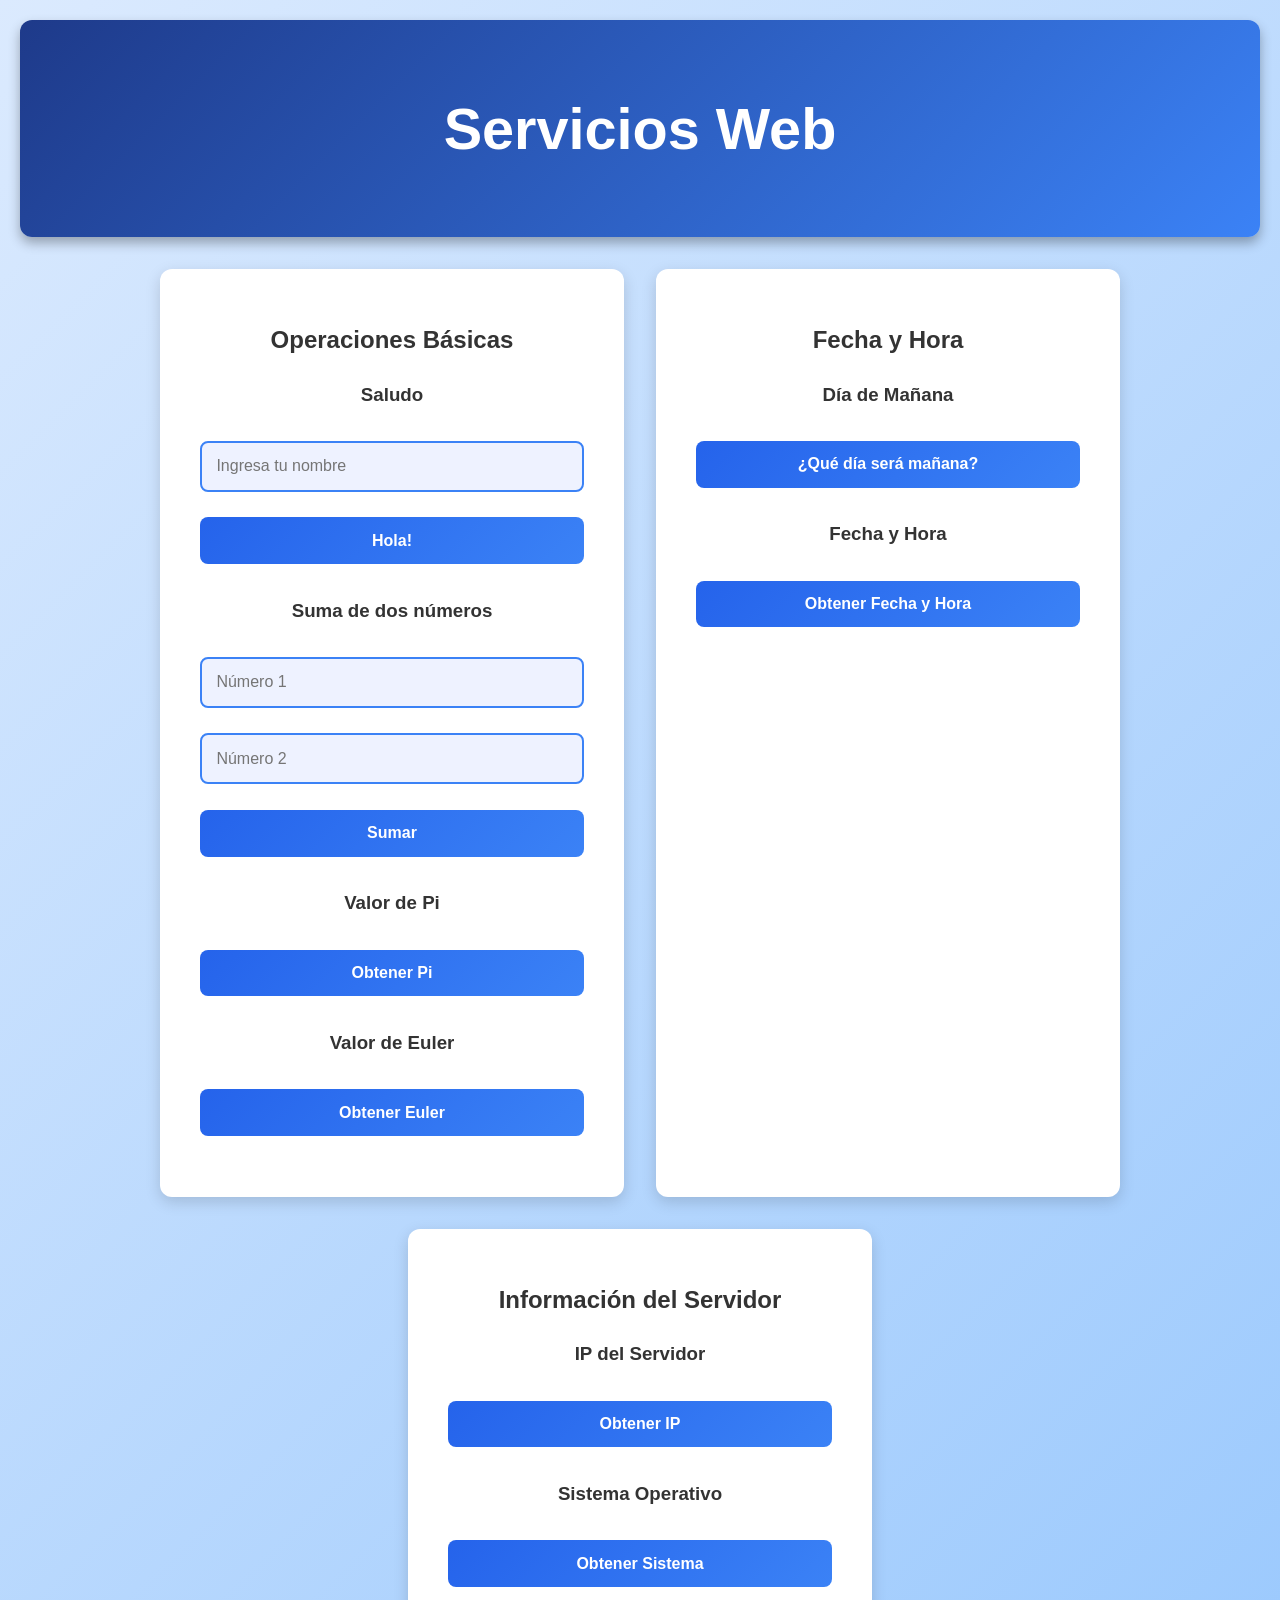
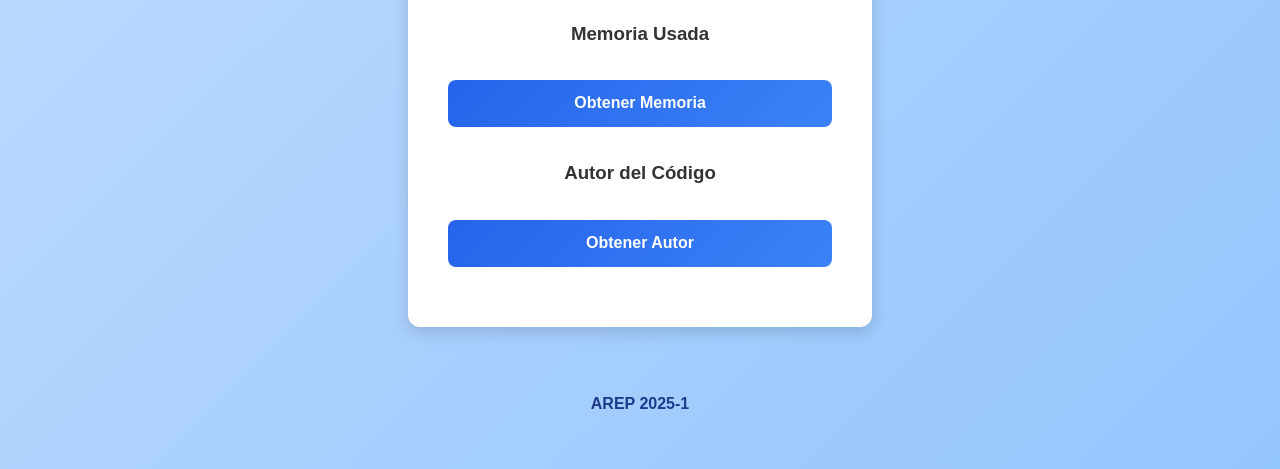
<file: target/classes/static/index.html>
<!DOCTYPE html>
<html lang="es">
<head>
    <meta charset="UTF-8">
    <meta name="viewport" content="width=device-width, initial-scale=1.0">
    <title>Servicios Web</title>
    <link rel="stylesheet" href="styles.css">
</head>
<body>
<header>
    <h1>Servicios Web</h1>
</header>
<main>
    <section>
        <h2>Operaciones Básicas</h2>
        <h3>Saludo</h3>
        <input type="text" id="name-input" placeholder="Ingresa tu nombre">
        <button onclick="sayHello()">Hola!</button>
        <p id="hello-result"></p>

        <h3>Suma de dos números</h3>
        <input type="number" id="num1-input" placeholder="Número 1">
        <input type="number" id="num2-input" placeholder="Número 2">
        <button onclick="sumNumbers()">Sumar</button>
        <p id="sum-result"></p>

        <h3>Valor de Pi</h3>
        <button onclick="getPi()">Obtener Pi</button>
        <p id="pi-result"></p>

        <h3>Valor de Euler</h3>
        <button onclick="getEuler()">Obtener Euler</button>
        <p id="euler-result"></p>
    </section>

    <section>
        <h2>Fecha y Hora</h2>
        <h3>Día de Mañana</h3>
        <button onclick="getTomorrow()">¿Qué día será mañana?</button>
        <p id="tomorrow-result"></p>

        <h3>Fecha y Hora</h3>
        <button onclick="getDateTime()">Obtener Fecha y Hora</button>
        <p id="datetime-result"></p>
    </section>

    <section>
        <h2>Información del Servidor</h2>
        <h3>IP del Servidor</h3>
        <button onclick="getServerIP()">Obtener IP</button>
        <p id="server-ip-result"></p>

        <h3>Sistema Operativo</h3>
        <button onclick="getSystemInfo()">Obtener Sistema</button>
        <p id="system-result"></p>

        <h3>Memoria Usada</h3>
        <button onclick="getMemoryInfo()">Obtener Memoria</button>
        <p id="memory-result"></p>

        <h3>Autor del Código</h3>
        <button onclick="getAuthor()">Obtener Autor</button>
        <p id="author-result"></p>
    </section>
</main>
<footer>
    <p>AREP 2025-1</p>
</footer>
<script src="script.js"></script>
</body>
</html>
</file>
<file: target/classes/static/styles.css>
body {
    font-family: 'Poppins', sans-serif;
    line-height: 1.6;
    margin: 0;
    padding: 20px;
    background: linear-gradient(135deg, #dbeafe, #93c5fd);
    color: #333;
}

header {
    background: linear-gradient(135deg, #1e3a8a, #3b82f6);
    color: #fff;
    text-align: center;
    padding: 1.5rem;
    font-size: 1.8rem;
    font-weight: bold;
    border-radius: 12px;
    box-shadow: 0 6px 12px rgba(0, 0, 0, 0.3);
}

main {
    display: flex;
    justify-content: center;
    flex-wrap: wrap;
    gap: 2rem;
    margin-top: 2rem;
}

section {
    background: #fff;
    border-radius: 12px;
    padding: 2rem;
    box-shadow: 0 5px 15px rgba(0, 0, 0, 0.15);
    transition: transform 0.3s ease, box-shadow 0.3s ease;
    width: 100%;
    max-width: 400px;
    text-align: center;
}

section:hover {
    transform: translateY(-8px);
    box-shadow: 0 8px 20px rgba(0, 0, 0, 0.25);
}

input, button {
    margin: 0.8rem 0;
    padding: 0.9rem;
    border-radius: 8px;
    font-size: 1rem;
    border: 2px solid #3b82f6;
    width: calc(100% - 16px); /* Asegura que los elementos no sobresalgan */
    box-sizing: border-box;
}

input {
    background: #eef2ff;
    color: #333;
    outline: none;
}

button {
    background: linear-gradient(135deg, #2563eb, #3b82f6);
    color: #fff;
    font-weight: bold;
    border: none;
    cursor: pointer;
    transition: all 0.3s ease;
}

button:hover {
    background: linear-gradient(135deg, #1e40af, #2563eb);
    transform: scale(1.05);
}

footer {
    text-align: center;
    margin-top: 2rem;
    color: #1e3a8a;
    font-size: 1rem;
    padding: 1rem;
    font-weight: bold;
}
</file>
